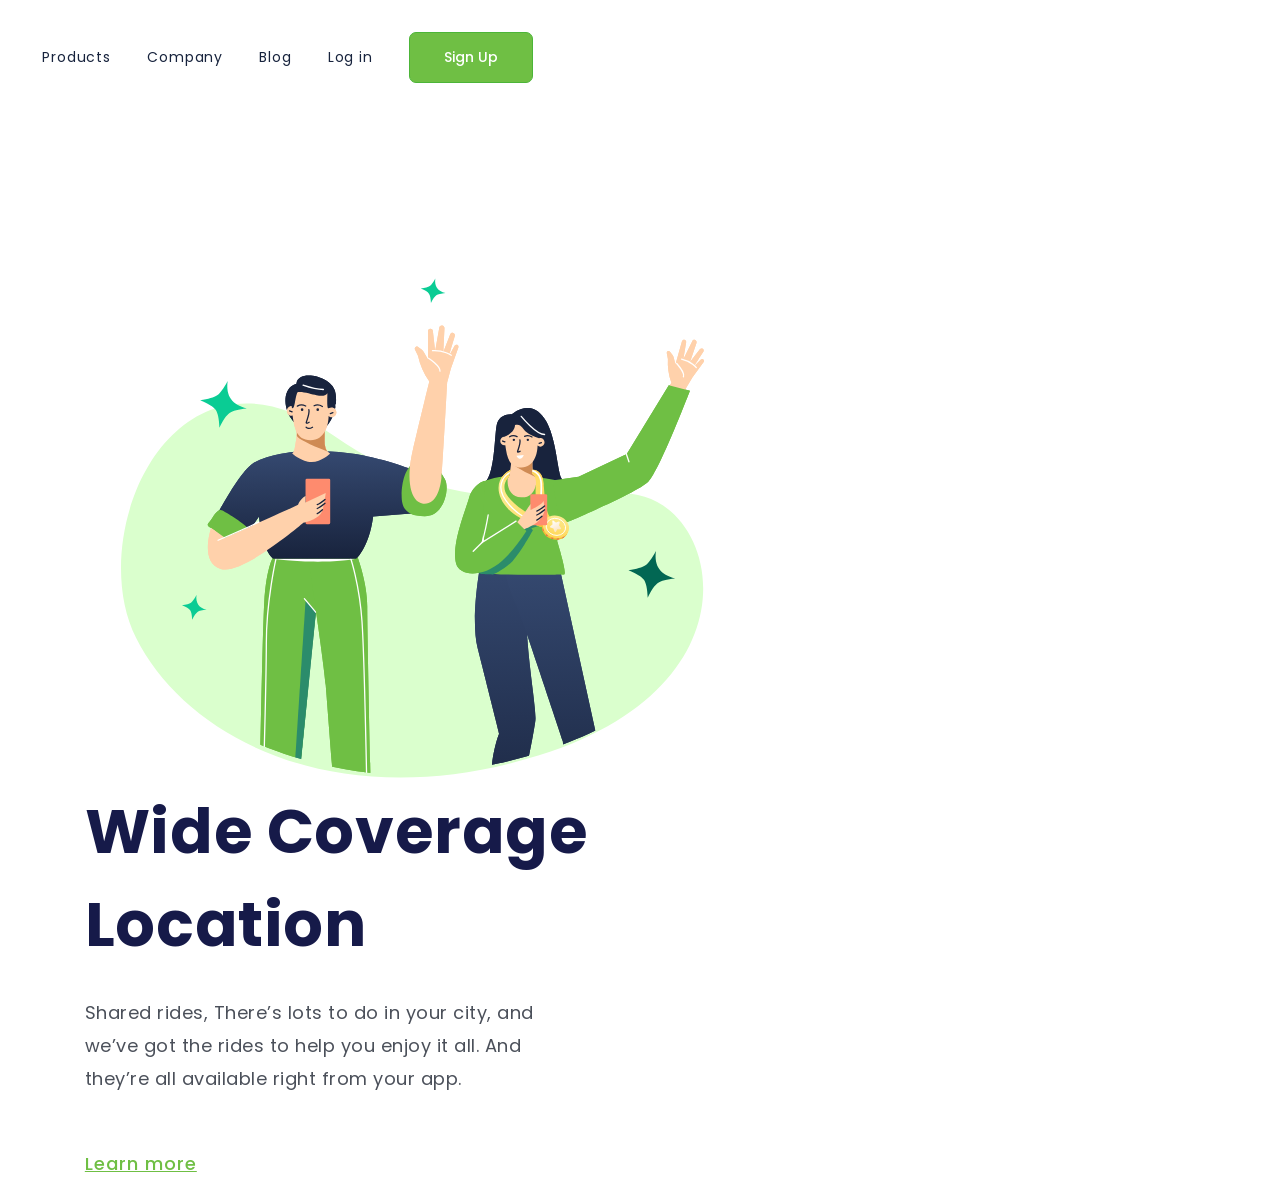
<file: Aulas Devclub/desafios/Desafio css1/index.html>
<!DOCTYPE html>
<html lang="pt-br">
<head>
    <meta charset="UTF-8">
    <meta name="viewport" content="width=device-width, initial-scale=1.0">
    <link rel="stylesheet" href="./home-page.css">
    <link rel="preconnect" href="https://fonts.googleapis.com">
    <link rel="preconnect" href="https://fonts.gstatic.com" crossorigin>
    <link href="https://fonts.googleapis.com/css2?family=Poppins:wght@400;500;700&display=swap" rel="stylesheet">
    <title>Dont care!</title>
</head>
<body>
    <header>
        <nav>
            <a class="menu-nav">Products</a>
            <a class="menu-nav">Company</a>
            <a class="menu-nav">Blog</a>
            <a class="menu-nav">Log in</a>
            <button id="sign-bt"> Sign Up </button>
        </nav>
    </header>

    <main>
        <img id="img-logo" src="./img/(Positive) Congratulation You get 40 point for your ride.svg" alt="congrats-free-40p-logo">
        
        <div>
            <h1>Wide Coverage Location</h1>
            <p>Shared rides, There’s lots to do in your city, and we’ve got the rides to help you enjoy it all. And they’re all available right from your app.</p>
            <a id="learn" href="gelbooru.com" target="_blank">Learn more</a>
        </div>
    </main>
</body>
</html>
</file>
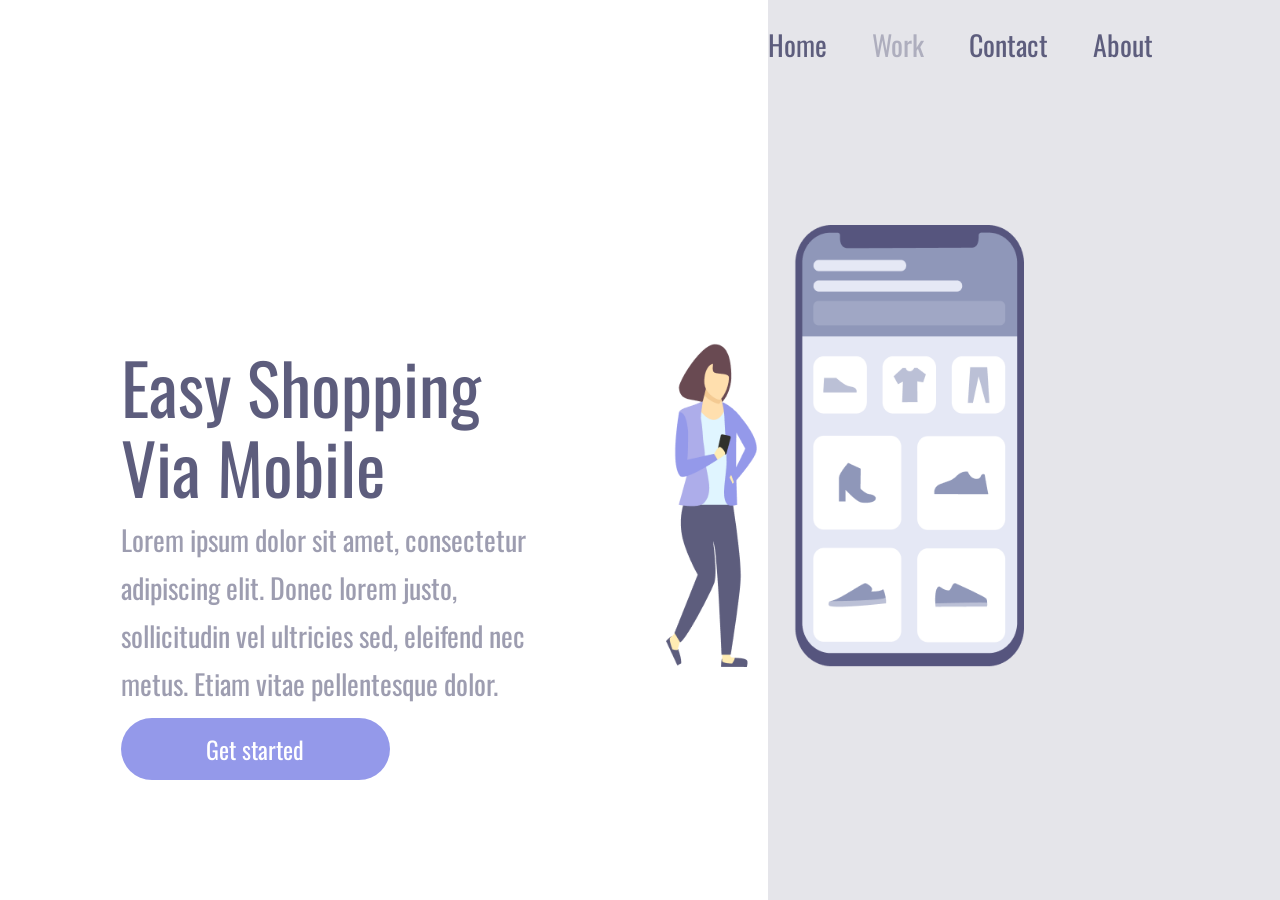
<file: Aulas Devclub/desafios/Desafio css2/index.html>
<!DOCTYPE html>
<html lang="en">
<head>
    <meta charset="UTF-8">
    <meta name="viewport" content="width=device-width, initial-scale=1.0">
    <link rel="preconnect" href="https://fonts.googleapis.com">
    <link rel="preconnect" href="https://fonts.gstatic.com" crossorigin>
    <link href="https://fonts.googleapis.com/css2?family=Oswald:wght@200..700&family=Poppins&display=swap" rel="stylesheet">
    <link rel="stylesheet" href="./home_easy.css">
    <title>Easy Shopping</title>
</head>

<body>
    <div>
        <section class="container-right">
            <header">
                <nav>
                    <a>Home</a>
                    <a>Work</a>
                    <a>Contact</a>
                    <a>About</a>
                </nav>
            </header>
            <img class="res" src="./img/Illustration-3-3.png" alt="">
        </section>

        <section class="container-left">
            <h1 class="cleft">Easy Shopping Via Mobile</h1>
            <p class="cleft">Lorem ipsum dolor sit amet, consectetur  adipiscing elit. Donec lorem justo, sollicitudin vel ultricies sed, eleifend nec metus. Etiam vitae pellentesque dolor. </p>
            <button class="cleft">Get started</button>
        </section>
    </div>
</body>
</html>
</file>
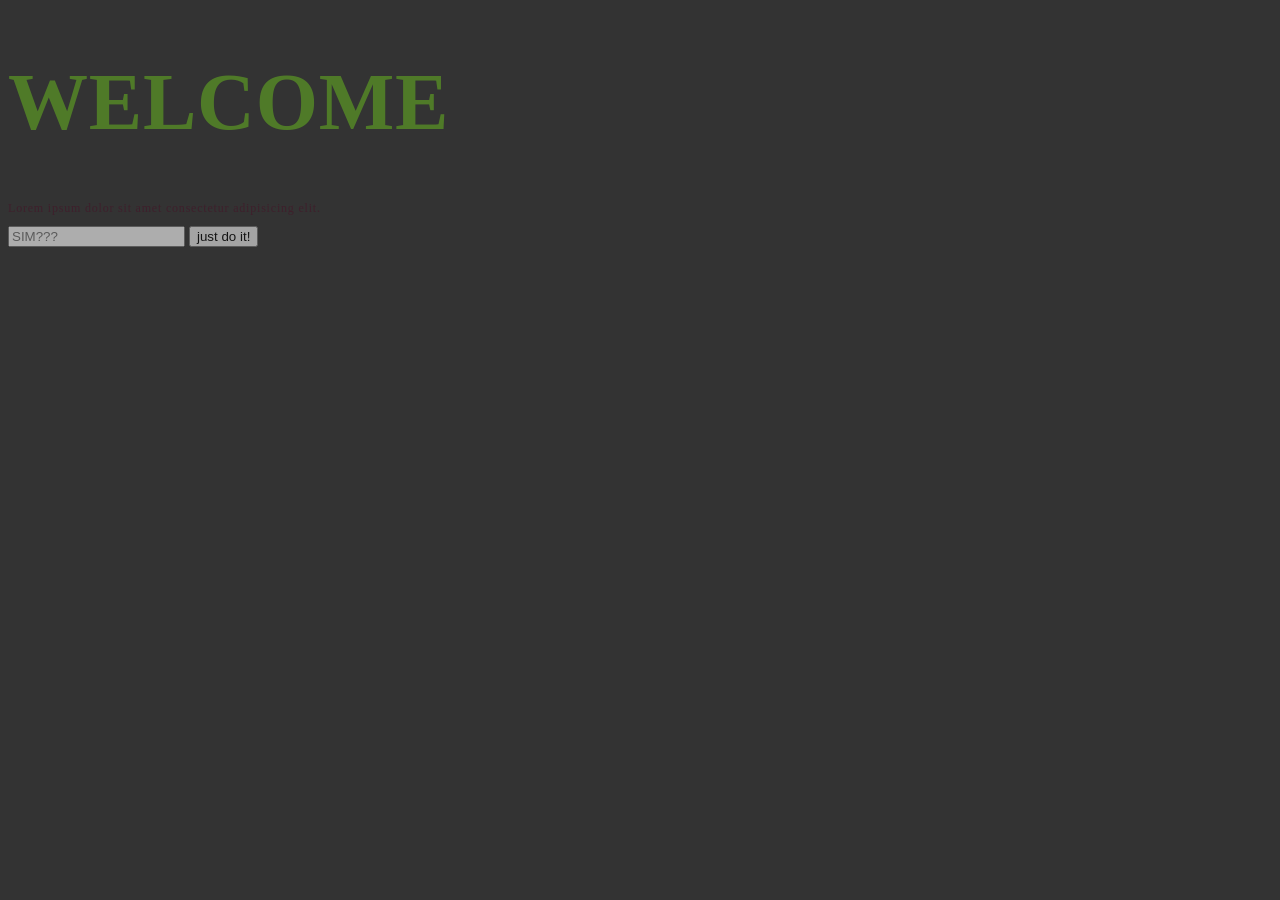
<file: Aulas Devclub/JS/aulas/index.html>
<!DOCTYPE html>
<html lang="en">
<head>
    <meta charset="UTF-8">
    <meta name="viewport" content="width=device-width, initial-scale=1.0">
    <title>Document</title>
</head>
<body>
    <h1>WELCOME</h1>
    <p id="prg">Lorem ipsum dolor sit amet consectetur adipisicing elit.</p>
    <input id="concordas" placeholder="SIM???">
    <button onclick="alter()">just do it!</button>
    <script src="./script.js"></script>
    <style>
        body{
            background-color: rgb(51, 51, 51);
            opacity: .6;
        }
        h1{
            font-size: 80px;
            letter-spacing: .8px;
            line-height: 120%;
            color: rgb(110,200,30,.8);
        }
        p{
            font-size: 12px;
            letter-spacing: .8px;
            line-height: 90%;
            color: rgb(70,20,40);
        }
    </style>
</body>
</html>
</file>
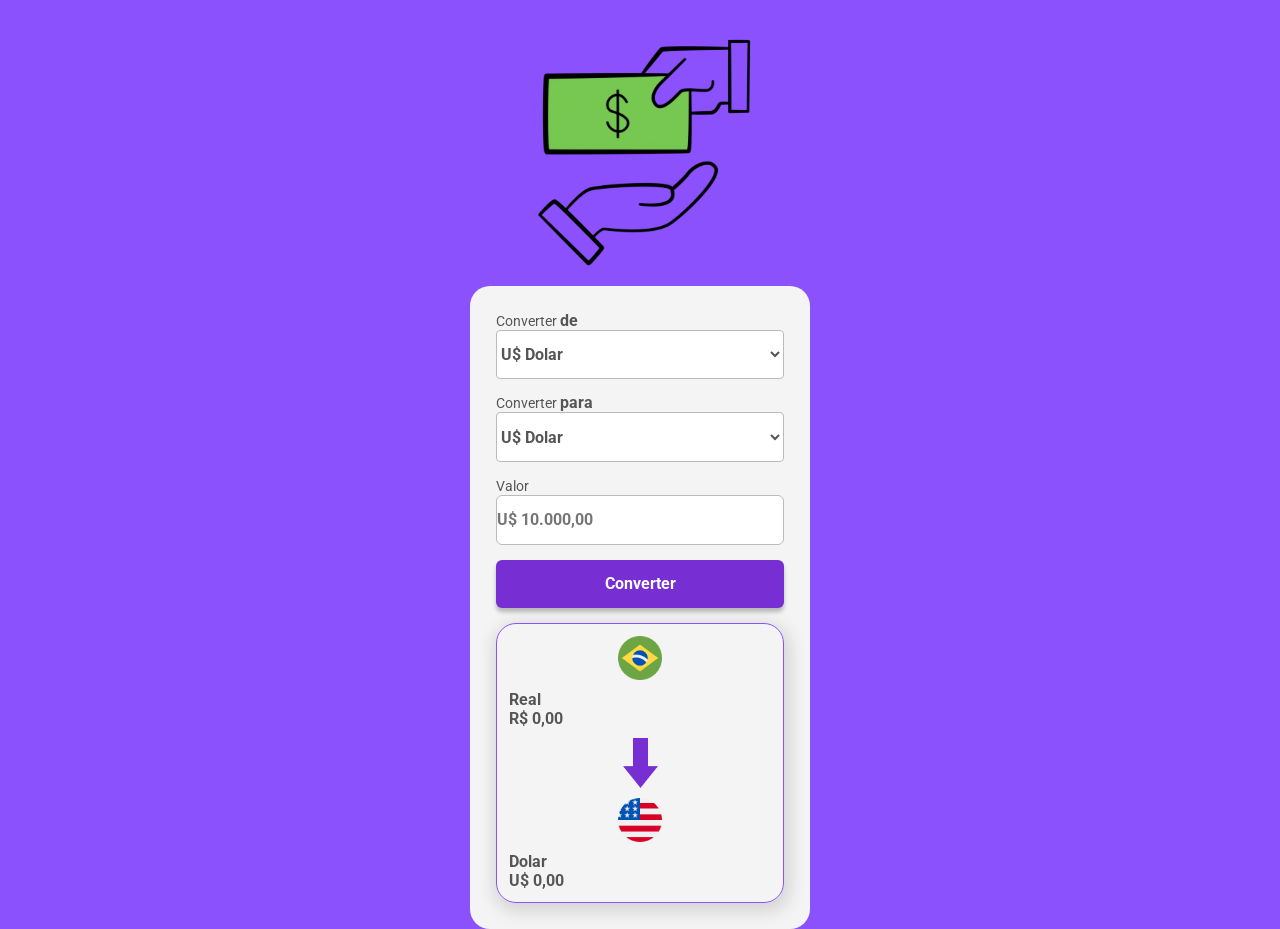
<file: Aulas Devclub/JS/conversor/index.html>
<!DOCTYPE html>
<html lang="pt-br">
<head>
    <meta charset="UTF-8">
    <meta name="viewport" content="width=device-width, initial-scale=1.0">
    <title>Document</title>
    <link rel="stylesheet" href="./style.css">
    <link href="https://fonts.googleapis.com/css2?family=Roboto:ital,wght@0,100..900;1,100..900&display=swap" rel="stylesheet">
</head>
<body>
    <header>
        <img id="logoGif" src="./assets/LOGO_Cash.gif" alt="logo_conversion_gif">
    </header>
    
    <div id="conversorBox">
        <section>
            <label> Converter <b>de</b>
                <select>
                    <option value="U$">U$ Dolar</option>
                    <option value="€">€ Euro</option>
                    <option value="£">£ Libra</option>
                    <option value="₿">₿ Bitcoin</option>
                    <option value="R$">R$ Real</option>
                </select>
            </label>

            <label> Converter <b>para</b>
                <select>
                <option value="U$">U$ Dolar</option>
                <option value="€">€ Euro</option>
                <option value="£">£ Libra</option>
                <option value="₿">₿ Bitcoin</option>
                <option value="R$">R$ Real</option>
                </select>
            </label>

            <label> Valor
                <input class="getValue" placeholder="U$ 10.000,00"></input>
            </label>

            <button onclick="convert()">Converter</button>
        </section>

        <section id="conversionBox">
            <div>
                <img class="coinLogo m1" src="./assets/Real_Logo.png" alt="dolar_logo">
                <p class="m1">Real</p>
                <p class="m1">R$ 0,00</p>
            </div>

            <img id="seta" src="./assets/Arrow.png" alt="seta">

            <div>
                <img class="coinLogo m2" src="./assets/Dolar_Logo.png" alt="euro_logo">
                <p class="m2">Dolar</p>
                <p class="m2">U$ 0,00</p>
            </div>   
            </section>
    </div>

    <script src="./conversor.js"></script>
</body>
</html>
</file>
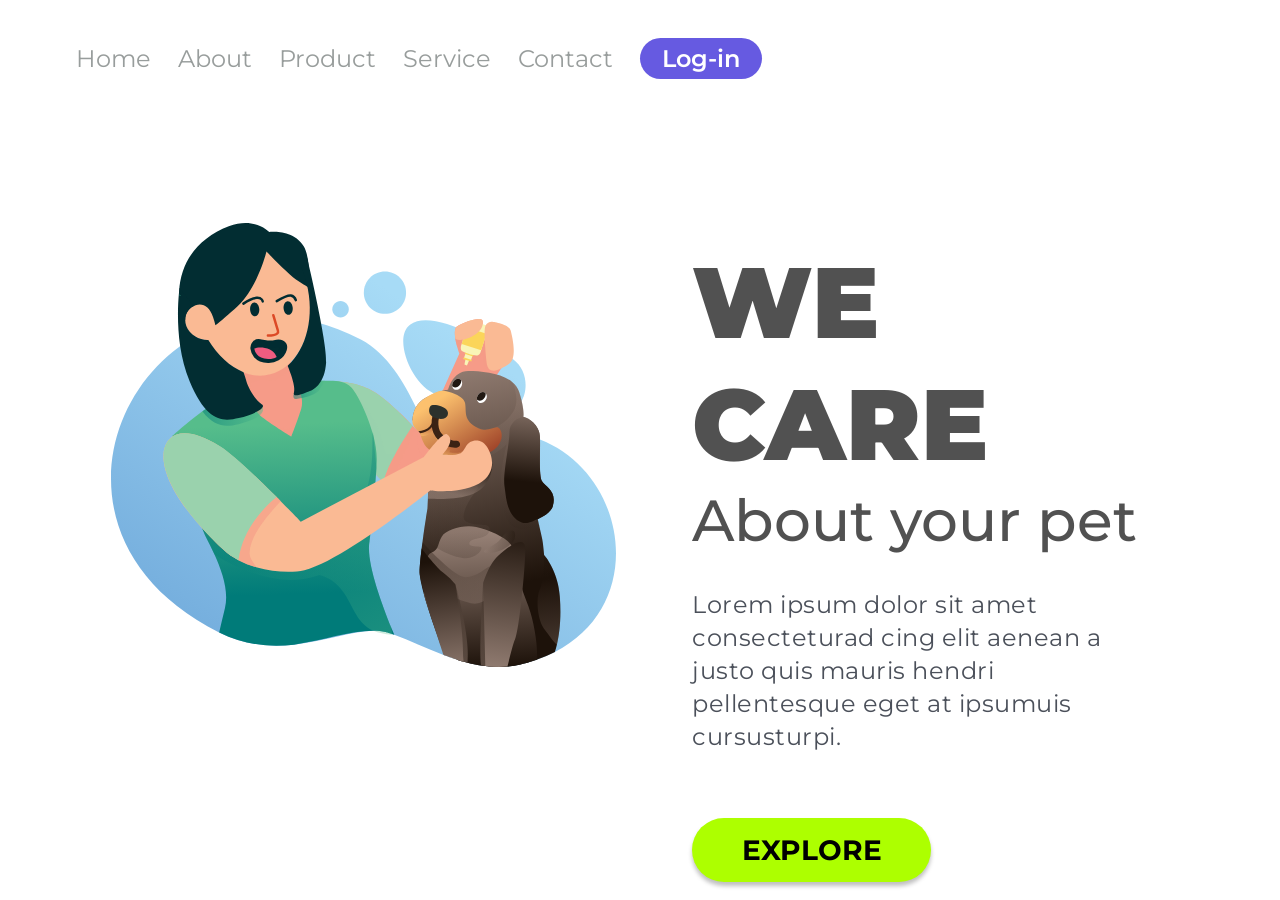
<file: Aulas Devclub/desafios/Desafio css3/desafio 3-2/index.html>
<!DOCTYPE html>
<html lang="en">
<head>
    <meta charset="UTF-8">
    <meta name="viewport" content="width=device-width, initial-scale=1.0">
    <title>Document</title>
    <link rel="preconnect" href="https://fonts.googleapis.com">
    <link rel="preconnect" href="https://fonts.gstatic.com" crossorigin>
    <link href="https://fonts.googleapis.com/css2?family=Montserrat:ital,wght@0,100..900;1,100..900&display=swap" rel="stylesheet">
    <link rel="stylesheet" href="./home.css">
</head>

<body>
    <div>
        <nav>
            <button class="bt-nav">Home</button>
            <button class="bt-nav">About</button>
            <button class="bt-nav">Product</button>
            <button class="bt-nav">Service</button>
            <button class="bt-nav">Contact</button>
            <button class="bt-log">Log-in</button>
        </nav>

        <section class="c-left">
            <img src="./img/Illustration 2.svg" alt="we_care">
        </section>
        <section class="c-right">
            <h1>We Care</h1>
            <h3>About your pet</h3>
            <p>Lorem ipsum dolor sit amet consecteturad
            cing elit aenean a justo quis mauris hendri
            pellentesque eget at ipsumuis cursusturpi.</p>
            <button class="bt-exp">EXPLORE</button>
        </section>
    </div>
</body>
</html>
</file>
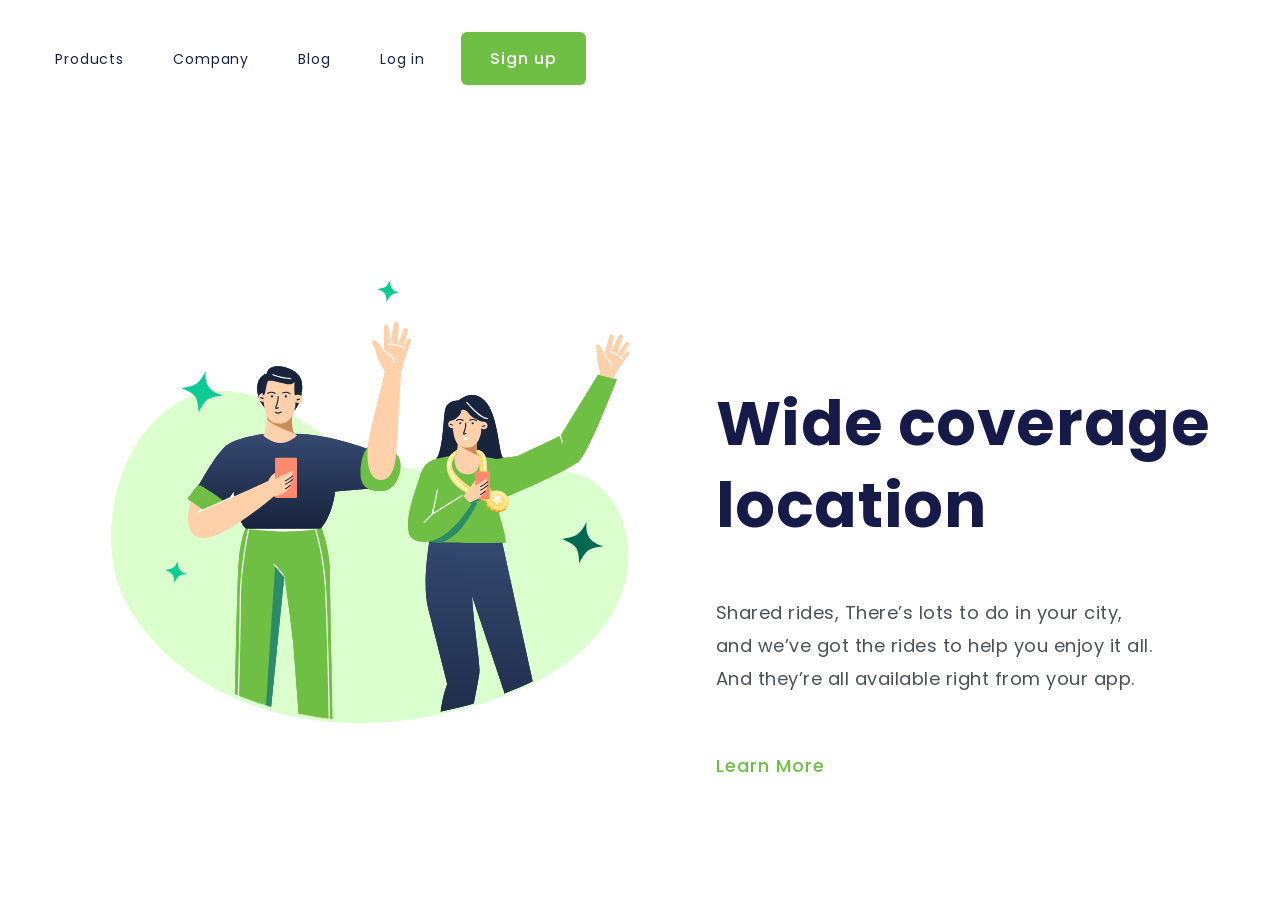
<file: Aulas Devclub/desafios/Desafio css3/desafio 3-1/retry.html>
<!DOCTYPE html>
<html lang="en">
<head>
    <meta charset="UTF-8">
    <meta name="viewport" content="width=device-width, initial-scale=1.0">
    <link rel="stylesheet" href="./retry2.css">
    <link rel="preconnect" href="https://fonts.googleapis.com">
    <link rel="preconnect" href="https://fonts.gstatic.com" crossorigin>
    <link href="https://fonts.googleapis.com/css2?family=Poppins:wght@400;500;700&display=swap" rel="stylesheet">
    <title>CONGRATS</title>
</head>
<body>
    <nav>
            <button class="bt-nav">Products</button>
            <button class="bt-nav">Company</button>
            <button class="bt-nav">Blog</button>
            <button class="bt-nav">Log in</button>
            <button class="bt-sigin">Sign up</button>
    </nav>

    <section>
        <h1 class="cr">Wide coverage location</h1>
        <p class="cr">Shared rides, There’s lots to do in your city, and 
        we’ve got the rides to help you enjoy it all. And 
        they’re all available right from your app.</p>
        <button class="lm cr">Learn More</button>
    </section>

    <img src="./img/(Positive) Congratulation You get 40 point for your ride.svg" alt="congrats_40p_ride">
</body>
</html>
</file>
<file: Aulas Devclub/desafios/Desafio css1/home-page.css>
*{
    font-family: "Poppins", sans-serif;
    margin: 0;
    padding: 0;
    box-sizing: border-box;
}

nav{
    margin: 32px 42px;
}

.menu-nav {
    font-weight: 400;
    font-size: 14px;
    line-height: 21px;
    text-align: center;
    letter-spacing: 0.875px;
    color: #17233D;
    margin: 0 32px 0 0;
}

#sign-bt{
    font-weight: 500;
    font-size: 14px;
    border-radius: 7px;
    border: 1px solid #4CB538;
    background: #6FBF44;
    color: #ffffff;
    width: 124px;
    height: 51px;
    cursor: pointer;
}

#img-logo{
    display: inline-block;
    margin: 163px 0 0 121px;
    width: 595px;
    height: 500px;
}

div{
    display: inline-block;
    margin: 0 0 0 84.82px;
}

h1{
    font-weight: 700;
    font-size: 62px;
    letter-spacing: 0.596154px;
    color: #161A49;
    width: 582px;
    height: 164px;
}

p{
    font-weight: 400;
    font-size: 18px;
    letter-spacing: 0.5px;
    line-height: 33px;
    color:#4B505A;
    width: 493px;
    height: 99px;
    margin: 47px 0 55px 0;
}

#learn{
    font-weight: 500;
    font-size: 18px;
    letter-spacing: 1px;
    line-height: 27px;
    color: #6FBF44;
}
</file>
<file: Aulas Devclub/desafios/Desafio css2/home_easy.css>
*{
    padding: 0;
    margin: 0;
    box-sizing: border-box;
    font-family: "Oswald", sans-serif;
    font-weight: 400;
}

.container-right{
    width: 40vw;
    height: 100vh;
    background: rgb(93,93,125,.16);
    position: absolute;
    right: 0;
}

img{
    position: absolute;
    right: 20vw;
    top: 25vh;
    width: 28vw;
    min-width: 320px;
}
/* 1200px reduzir espaçamento */
nav{
    width: 390px;
    height: 42px;
    margin: 24px 0px;
    place-self: center;
}
/* 1050px virar botao menu */
a{
    color: #5D5D7D;
    font-size: 28px;
    letter-spacing: 0px;
    padding-left: 41px;
}

a:nth-child(2){
    opacity: .4;
}

a:nth-child(1){
    padding: 0;
}

.container-left{
    width: 60vw;
    padding: calc(100vw/3.7) 17vw 0 9.44vw ;
    max-height: 100svh;

}
h1{
    font-size: 70px;
    line-height: 80px;
    letter-spacing: 0;
    color: #5D5D7D;
    max-width: 368px;
    max-height: auto;
    padding-bottom: 1.13vh;
}

p{
    font-size: 28px;
    line-height: 48px;
    letter-spacing: 0;
    color:#5D5D7D;
    opacity: .6;
    max-width: 540px;
    max-height: auto;
    padding-bottom: 1.13vh;
}

button{
    font-size: 24px;
    color: white;
    border: 0;
    background: #9499EA;
    border-radius: 40px;
    width: 269px ;
    height: 62px;
}

button:hover{
    background: #9498ead0;
}

@media (max-width: 600px) {
    .container-left{
        height: 50svh;
        width: 100svw;
        padding: 0;
    }
    h1{
        font-size: 36px;
        line-height: 52px;
        width: calc(100svw - 22svw);
        max-width: 290px;
        height: 104px;
        text-align: center;
        margin-top:7.14vh;
    }
    p{
        font-size: larger;
        line-height: 24px;
        text-align: center;
        letter-spacing: 0;
        width: calc(100svw - 22svw);
        max-width: 300px;
        padding-top:2vh;
    }

    button{
        position: absolute;
        margin-top: 1.7vh;
        width: 270px;
        min-height: 62px;
        left: calc(50vw - 135px)
    }

    .m-center{
        place-self: center;
    }

    .container-right{
        height: 50vh;
        width: 100svw;
        bottom: 0;
    }

    nav{
        opacity: 0;
    }

    img{
        position:absolute;
        width: auto;
        max-height: 50vh;
        padding: 4svh;
        top: 0vh;
        left: 0;
        padding-left: calc(50svw - 131px);
    }
}
</file>
<file: Aulas Devclub/JS/conversor/style.css>
*{
    margin: 0;
    padding: 0;
    box-sizing: border-box;
    font-family: "Roboto", sans-serif;
    font-weight: 700;
    font-size: 16px;
    color: #555555;
}

body{
    background-color: #8A51FC;
}

#conversorBox{
    width: 30vw;
    min-width: 250px;
    max-width: 340px;
    border-radius: 20px;
    background-color: #f4f4f4;
    margin: 0 auto;
    padding: 2%;
}

.coinLogo{
    display: block;
    margin: 0 auto 10px ;
    height: 44px;
}

#logoGif{
    display: block;
    margin: 2vh auto;
    width: 20vw;
    min-height: 160px;
    min-width: 160px;
    max-width: 250px;
    max-height: 250px;
}
#seta{
    display: block;
    margin: 10px auto;
}

button{
    display: block;
    margin: 0 auto 1.7vh;
    width: 100%;
    height: 48px;
    border-radius: 6px;
    border: 0;
    box-shadow: 0px 4px 4px 0px #00000040;
    color: #ffffff;
    background-color: #772FD3;
}

button:hover{
    opacity: .9;
    cursor: pointer;
}

button:active{
    opacity: .7;
}

label{
    display: block;
    width: 100%;
    margin: 0 auto 1.7vh ;
    font-weight: 400;
    font-size: 14px;
    line-height: 18px;
}

select{
    width: 100%;
    height: 5.5vh;
    border: 1px;
    border-style: solid;
    border-radius: 4px;
    border-color: #BBBBBB;
    background-color: #FFFFFF;
}

input{
    display: block;
    margin: 0 auto;
    place-self: center;
    width: 100%;
    height: 5.5vh;
    border: 1px;
    border-style: solid;
    border-radius: 6px;
    border-color: #BBBBBB;
    background-color: #FFFFFF;
}

#conversionBox{
    display: inline-block;
    margin: auto;
    padding: 12px;
    justify-items: center;
    width: 100%;
    height: auto;
    border: 1px;
    border-radius: 20px;
    border-style: solid;
    border-color: #8A51FC;
    box-shadow: 2px 5px 16px 4px #55555532;
}

p{
    justify-self: center;
}
</file>
<file: Aulas Devclub/desafios/Desafio css3/desafio 3-2/home.css>
*{
    padding: 0;
    margin: 0;
    box-sizing: border-box;
    font-family: "Montserrat", sans-serif;
}
body{
    padding-bottom: 50px;
}
nav{
    height: 0;
}
.bt-nav{
    opacity: 0;
    cursor: not-allowed;
    pointer-events: none;
}
.bt-log{
    opacity: 0;
    cursor: not-allowed;
    pointer-events: none;
}
button:active{
    opacity: .7;
}
h1{
    font-size: 50px;
    font-weight: 900;
    text-align: center;
    color: #515151;
    text-transform: uppercase;
}
h3{
    margin: 1vh 0 2.1vh 0;
    font-size: 30px;
    font-weight: 500;
    color: #515151;
}
p{
    font-size: 0;
}
.bt-exp{
    display: block;
    font-size: 28px;
    font-weight: 700;
    width: 239px;
    height: 64px;
    border: 0;
    border-radius: 50px;
    box-shadow: 0px 4px 4px 0px #00000040;
    background-color: #ADFF00;
}
img{
    padding-top: 18.6svh;
    width: 90vw;
    height: auto;
    margin: 0 5vw;
}
.c-right{
    height: fit-content;
    margin-bottom: auto;
    justify-items: center;
    margin-top: 24px;
}
@media screen and (min-width:530px) {
    nav{
        height: fit-content;
    }
    .bt-log{
        pointer-events: all;
        cursor: pointer;
        position: absolute;
        top: 53px;
        right: 30px;
        opacity: 255;
        padding: 6px 22px;
        border: 0;
        border-radius: 20.5px;
        font-weight: 600;
        font-size: 24px;
        color: #ffffff;
        background-color: #665AE1;
    }
    h1{
        margin: 0 auto;
        font-size: 87px;
        font-weight: 900;
        color: #515151;
    }
    h3{
        font-size: 50px;
        font-weight: 500;
        color: #515151;
    }
    p{
        margin: 70px auto 40px auto;
        width: 66vw;
        max-width: 625px;
        font-size: 20px;
        letter-spacing: .5px;
        line-height: 33px;
        text-align: center;
        color: #4B505A;
    }
    img{
        position: relative;
        padding-top: 0;
        bottom: 0px;
        width: 80vw;
        height: auto;
        max-height: 470px;
        margin: 3vh 10vw;
    }
    .c-left{
        display: block;
        height: fit-content;
        text-align: center;
        margin-top: 124px;
    }
}
@media screen and (min-width:750px) {
    nav{
        justify-self: end;
        margin-top: 53px;
        margin-right: 160px;
    }
    .bt-nav{
        opacity: 1;
        margin: 0 13px;
        font-size: 24px;
        padding: 6px 0;
        background: none;
        border: none;
        cursor: pointer;
        pointer-events: all;
        color: #989D9C;
    }
    .bt-log{
        position: absolute;
        right: 23px;
        opacity: 255;
        padding: 6px 22px;
        border: 0;
        border-radius: 20.5px;
        font-weight: 600;
        font-size: 24px;
        color: #ffffff;
        background-color: #665AE1;
    }
}
@media screen and (min-width:900px) {
    nav{
        margin-right: 0;
        justify-self: center;
    }
}
@media screen and (min-width:1100px){
    button:hover{
    cursor: pointer;
    opacity: .77;
    }
    button:active{
        opacity: .5;
    }
    .c-left{
        display: inline-block;
        position: relative;
        top: 0;
        margin: 0;
    }
    .c-right{
        position:absolute;
        top: 24.1vh;
        justify-items: start;
        display: inline-block;
    }
    nav{
        margin: 38px 0 0 76px;
        justify-self: start;
    }
    .bt-nav{
        margin: 0 23px 0 0;
        padding: 0;
        font-size: 24px;
        color: #989D9C;
    }
    .bt-log{
        position: unset;
    }
    .bt-exp{
        margin: 0;
        justify-self: start;
    }
    img{
        display: inline-block;
        margin: 16vh 6vw 16vh 8.7vw;
        width: 39.4vw;
        max-height: 1000px;
    }
    h1{
        margin: 0;
        width: 35.6vw;
        font-size: 100px;
        font-weight: 900;
        text-align: start;
    }
    h3{
        margin: 0;
        font-size: 58px;
        font-weight: 500;
    }
    p{
        margin: 0;
        width: 35.8vw;
        padding: 32px 0 65px 0;
        font-size: 24px;
        text-align: start;
        justify-self: start;
        color: #4B505A;
    }
}
</file>
<file: Aulas Devclub/desafios/Desafio css3/desafio 3-1/retry2.css>
*{
    padding: 0;
    margin: 0;
    box-sizing: border-box;
    font-family: "Poppins", sans-serif;
}
nav{
    margin-top: 17px;
    margin-right: 15px;
    justify-self: end;
}
.bt-nav{
    opacity: 0;
    cursor: not-allowed;
    pointer-events: none;
}
.bt-sigin{
    position:relative;
    opacity: 255;
    padding: 7px 20px;
    border: 1px;
    border-radius: 6px;
    font-weight: 500;
    font-size: 12px;
    letter-spacing: 1px;
    color: #ffffff;
    background-color: #6FBF44;
    border-color: #4cb538;
}
button:active{
    opacity: .7;
}
h1{
    margin: 0 14vw;
    font-size: 30px;
    font-weight: 700;
    letter-spacing: .6px;
    line-height: 30px;
    text-align: center;
    color: #161a49;
}
p{
    margin: 29px 11vw 26px 11vw;
    font-size: 18px;
    letter-spacing: .5px;
    line-height: 33px;
    text-align: center;
    place-self: center;
    color: #4B505A;
}
.lm{
    background: 0;
    border: 0;
    font-size: 18px;
    font-weight: 500;
    letter-spacing: 1px;
    line-height: 100%;
    color: #6FBF44;
    width: 100vw;
}
img{
    position: absolute;
    bottom: 0;
    width: 80vw;
    height: auto;
    margin: 3vh 10vw;
}
section{
    height: fit-content;
    align-items: center;
    justify-items: center;
    margin-top: 124px;
}
@media screen and (min-width:500px) {
    nav{
        margin-top: 17px;
        justify-self: end;
        padding-right: 129.5px;
    }
    .bt-nav{
        opacity: 1;
        margin: 20px 13px;
        font-size: 14px;
        letter-spacing: .88px;
        line-height: 100%;
        background: none;
        border: none;
        pointer-events: visible;
        color: #17233D;
    }
    .bt-sigin{
        position:absolute;
        right: 20px;
        top: 16px;
        opacity: 255;
        padding: 14px 29px;
        border: 1px;
        border-radius: 6px;
        font-weight: 500;
        font-size: 16px;
        letter-spacing: 1px;
        color: #ffffff;
        background-color: #6FBF44;
        border-color: #4cb538;
    }
    button:active{
        opacity: .7;
    }
    h1{
        margin: 0 10vw;
        font-size: 50px;
        font-weight: 700;
        letter-spacing: .6px;
        line-height: 90%;
        color: #161a49;
    }
    p{
        margin: 70px 15vw 40px 15vw;
        font-size: 18px;
        letter-spacing: .5px;
        line-height: 33px;
        place-self: center;
        color: #4B505A;
    }
    .lm{
        background: 0;
        border: 0;
        font-size: 18px;
        font-weight: 500;
        letter-spacing: 1px;
        line-height: 100%;
        color: #6FBF44;
        width: 100vw;
    }
    img{
        position: relative;
        bottom: 0px;
        width: 80vw;
        height: auto;
        max-height: 520px;
        margin: 3vh 10vw;
    }
    section{
        display: block;
        height: fit-content;
        text-align: center;
        margin-top: 124px;
    }
}
@media screen and (min-width:630px) {
    nav{
        padding-right: 0;
        justify-self: center;
    }
}
@media screen and (min-width:1000px){
    button:hover{
    cursor: pointer;
    opacity: .77;
    }

    button:active{
        opacity: .5;
    }

    nav{
        margin: 32px 42px;
        justify-self: start;
    }

    button{
        border: 0;
        background: 0;
    }

    .bt-nav{
        margin-right: 32px;
        padding: 0;
        font-size: 14px;
        letter-spacing: .88px;
        line-height: 100%;
        text-align: center;
        color: #17233D;
    }

    .bt-sigin{
        position: unset;
        padding: 14px 29px;
        border: 1px;
        border-radius: 6px;
        color: #ffffff;
        background-color: #6FBF44;
        border-color: #4cb538;
        font-weight: 500;
        font-size: 16px;
        letter-spacing: 1px;
    }

    .lm{
        font-weight: 500;
        font-size: 18px;
        letter-spacing: 1px;
        width: fit-content;
        color: #6FBF44;
    }

    img{
        display: inline-block;
        margin: 18vh 0 0 8.7vw;
        width: 41.3vw;
        max-height: 1000px;
    }

    h1{
        margin: 0;
        width: 40.4vw;
        font-size: 62px;
        font-weight: 700;
        letter-spacing: .6px;
        line-height: 82px;
        text-align: start;
        color: #161A49;
    }

    p{
        margin: 0;
        width: 34.2vw;
        padding: 5.5vh 0 6.48vh 0;
        font-size: 18px;
        letter-spacing: .5px;
        line-height: 33px;
        text-align: start;
        place-self: initial;
        color: #4B505A;
    }

    section{
        display: inline block;
        position: absolute;
        padding-left: 5.9vw;
        right: 0;
        bottom: 13.5vh;
        width: 50vw;
        align-items: start;
        justify-items: start;
        text-align: start;
    }
}
</file>
